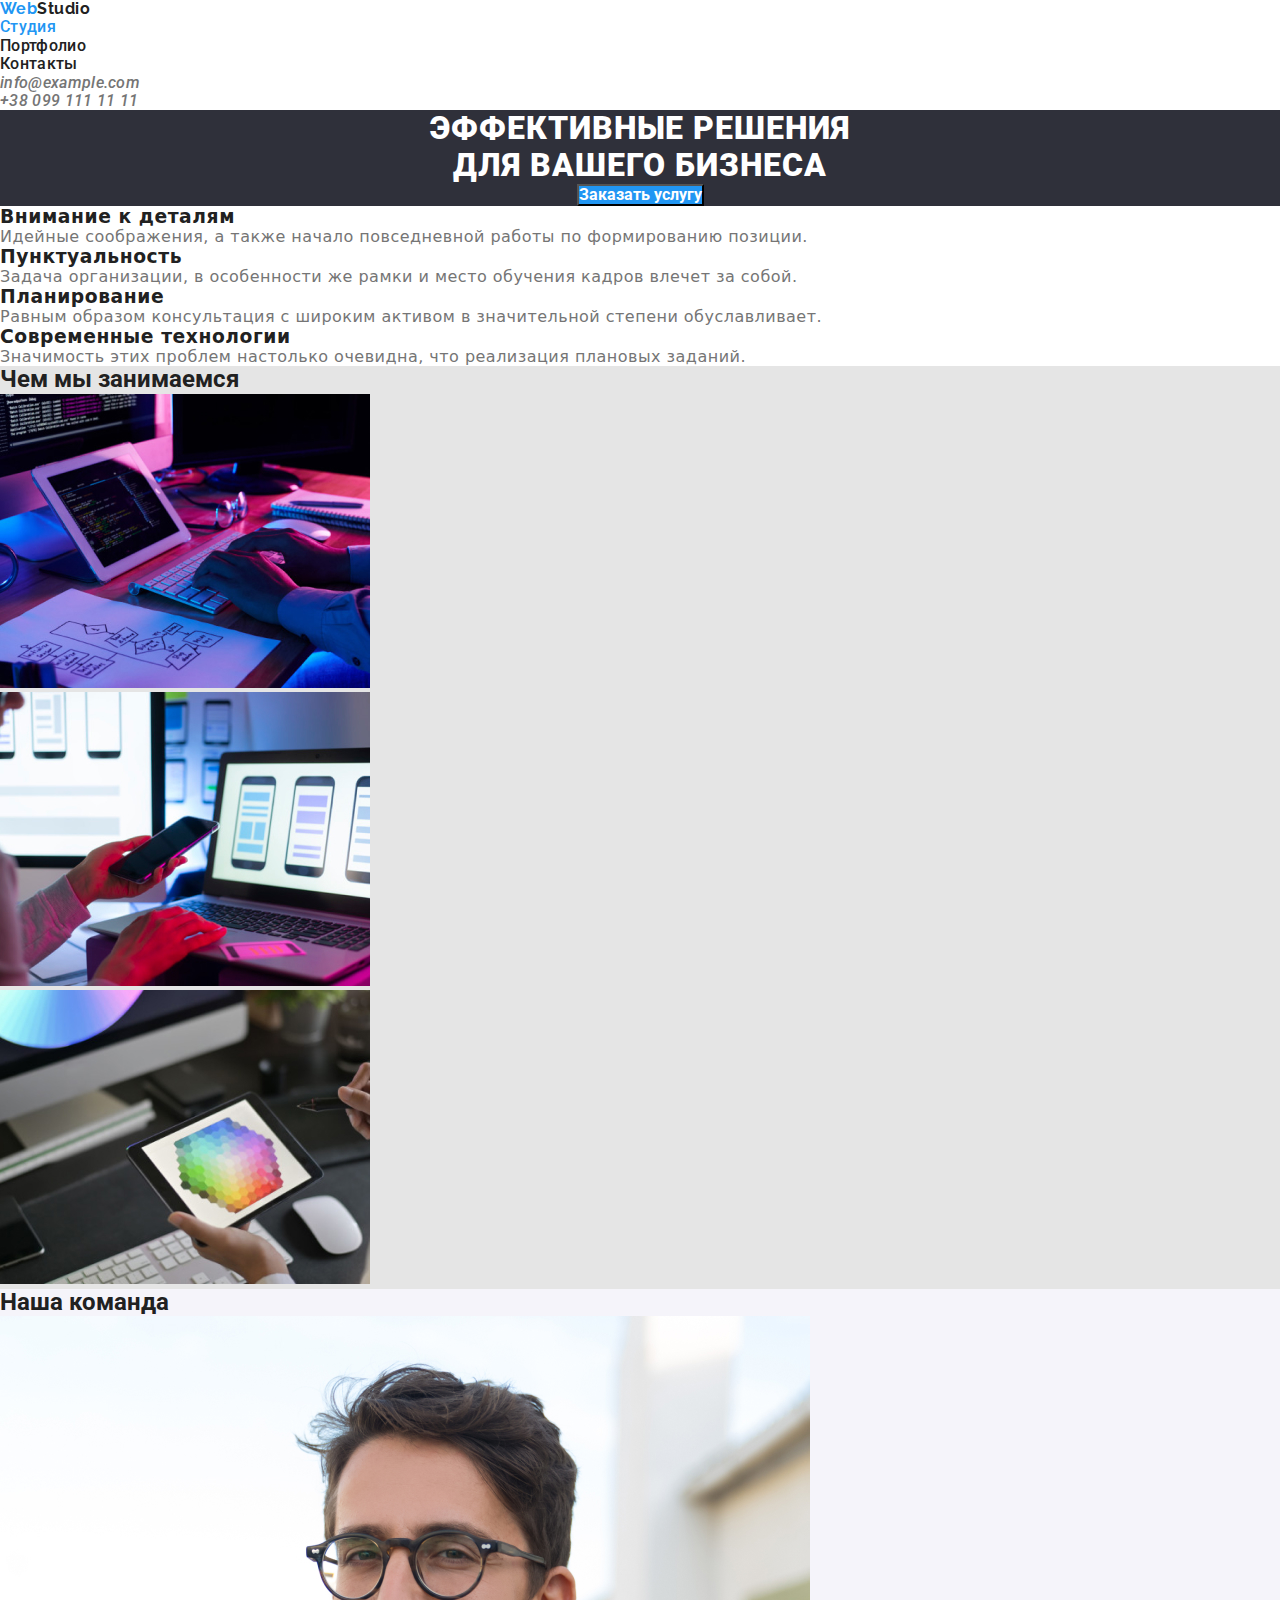
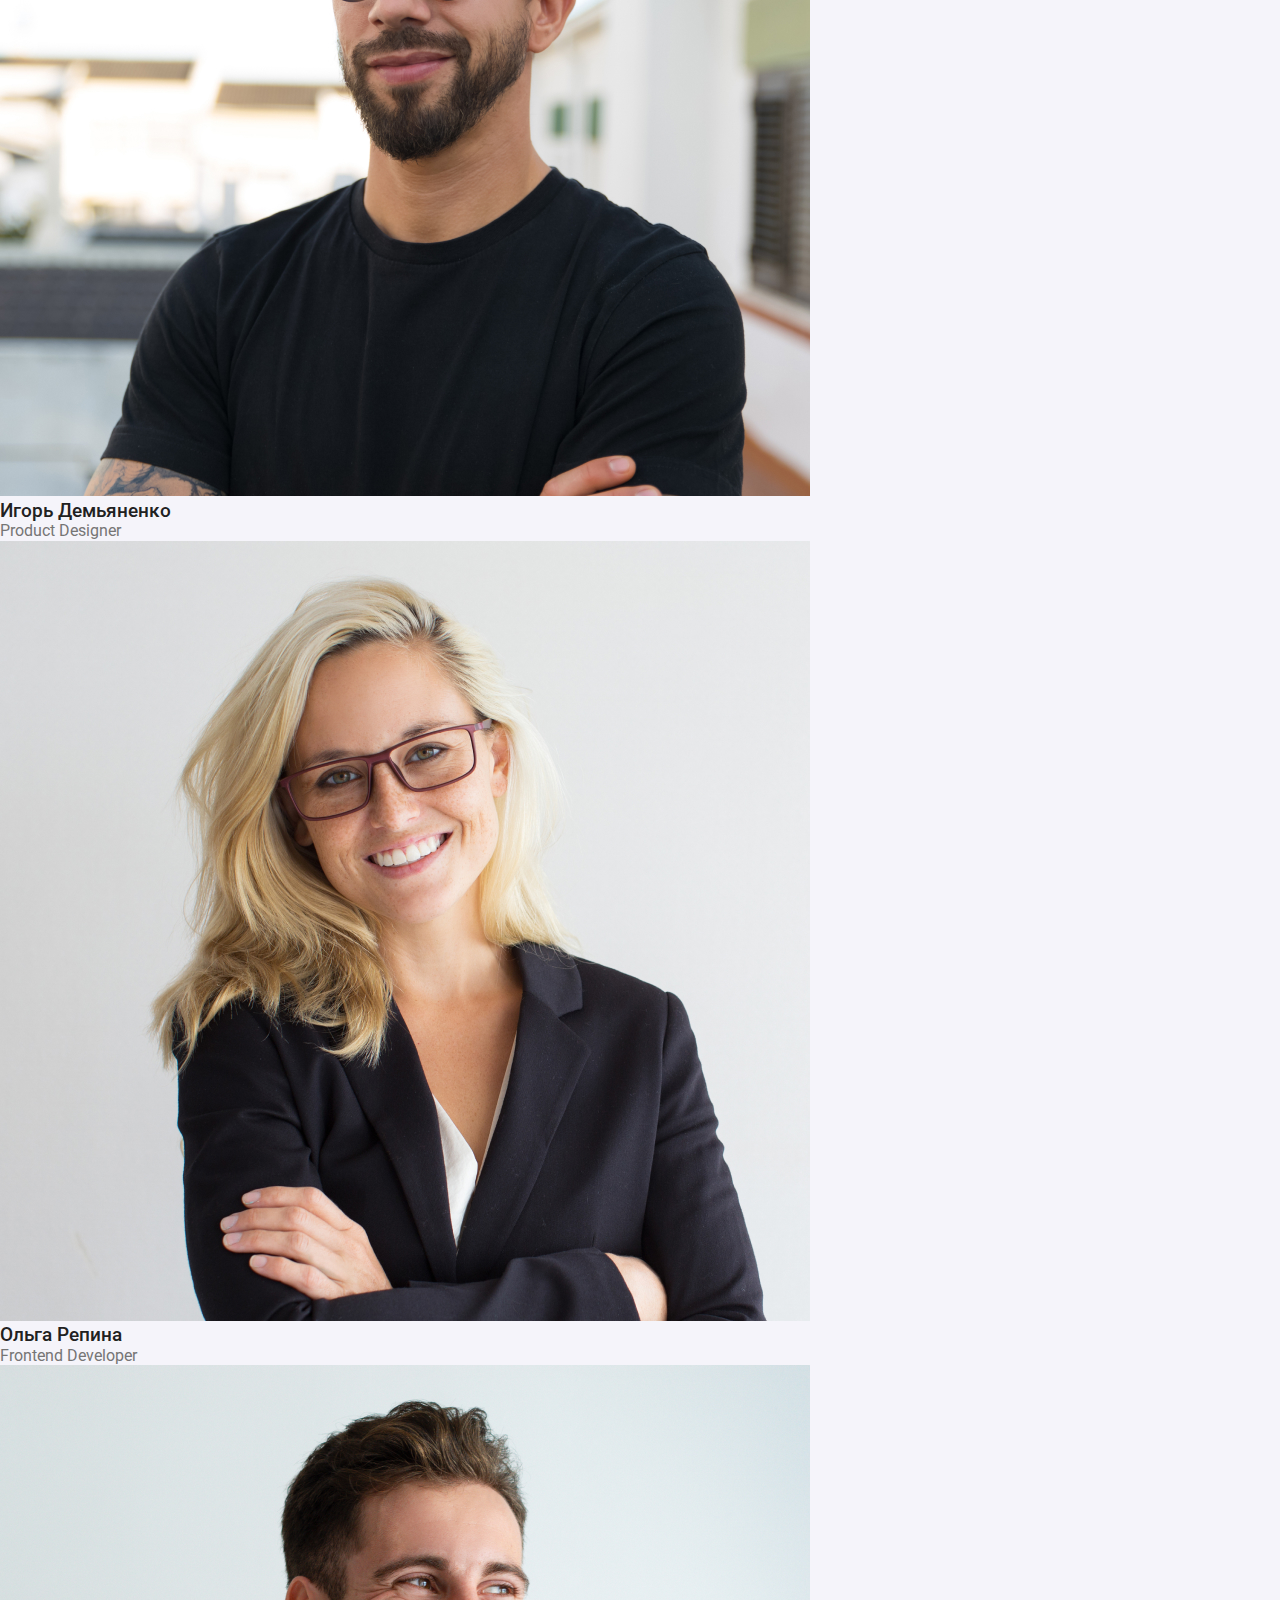
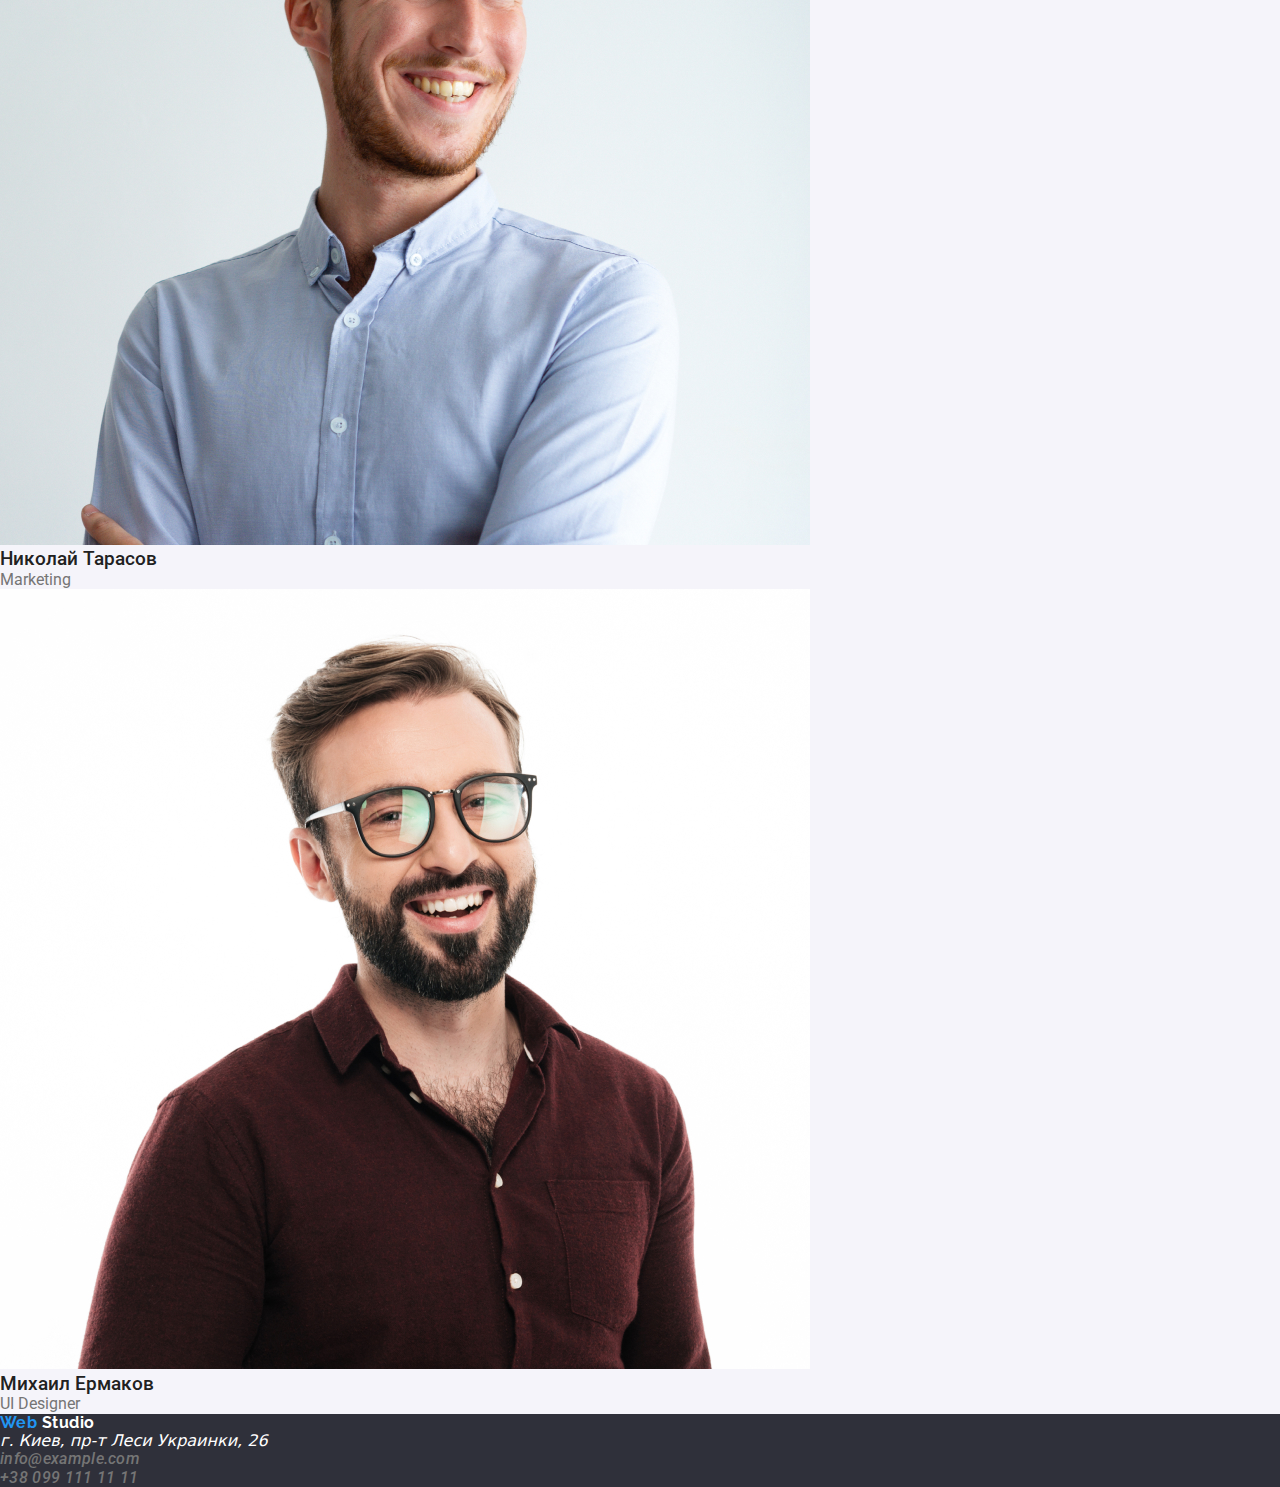
<file: index.html>
<!DOCTYPE html>
<html lang="ru">
<head>
    <meta charset="UTF-8">
    <meta name="viewport" content="width=device-width, initial-scale=1.0">
    <link rel="stylesheet"
        href="https://cdnjs.cloudflare.com/ajax/libs/modern-normalize/1.0.0/modern-normalize.min.css" />
        <link rel="preconnect" href="https://fonts.gstatic.com">
    <link href="https://fonts.googleapis.com/css2?family=Raleway:wght@700&family=Roboto:wght@400;500;700;900&display=swap"
        rel="stylesheet">
    <link rel="stylesheet" href="css/style.css">

        <title>Web Studio</title>
</head>
<body>
 <header class="page-header">  
    <a href="index.html" class="logo">
         <Span class="logo-header">Web</Span>Studio </a>
    <nav class="site-nav"> 
     <ul>
         <li> <a class="selected" href="index.html">Студия </a> </li>
         <li> <a href="portfolio.html">Портфолио </a> </li>
         <li> <a href="contacts.html">Контакты </a> </li>
     </ul>
     </nav>
     <address class="adress">
         <ul>
         <li>
            <a href="mailto:info@example.com">info@example.com</a>
        </li>
        <li>
            <a href="tel:+380991111111">+38 099 111 11 11</a>
        </li>
        </ul>
        </address>
</header>

<main>
    <!--Эффективные решения-->
    <section class="hero">
        <h1>Эффективные решения <br /> для вашего бизнеса </h1>
      <button type="button"> Заказать услугу </button> 
    </section>
    <!--Наши преимущества--> 
    <section class="feature">
         <h2>Наши преимущества</h2>
        <ul class="feature-list">
            <li> <h3 class="title"> Внимание к деталям </h3>
        <p class="accent"> Идейные соображения, а также начало повседневной работы по формированию позиции.
        </p>
            </li>
            <li><h3 class="title">Пунктуальность</h3>
        <p class="accent"> Задача организации, в особенности же рамки и место обучения кадров влечет за собой.
        </p>
            </li>
            <li> <h3 class="title">Планирование</h3>
        <p class="accent">Равным образом консультация с широким активом в значительной степени обуславливает.
        </p>
            </li>
             <li> <h3 class="title">Современные технологии</h3>
        <p class="accent">Значимость этих проблем настолько очевидна, что реализация плановых заданий.
        </p>
            </li>       
        </ul>
    </section>
    <!--Чем мы занимаемся-->
    <section class="ourwork">
        <h2 class="section-title">Чем мы занимаемся</h2>
         <ul>
            <li><img src="images/computer.jpg" alt="Компьютер" /></li>
            <li><img src="images/telefon.jpg" alt="Телефон" /></li>
            <li><img src="images/tablet.jpg" alt="Планшет" /></li>
        </ul>
    </section>
    <!--Наша команда-->
    <section class="team">
        <h2 class="section-title">Наша команда</h2>
        <ul>
            <li class="member">
            <img src="images/demianenko.jpg" alt="Демьяненко"/>
            <h3 class="member-name">Игорь Демьяненко</h3>
            <p class="team-position">Product Designer</p>
            </li>
            <li class="member">
            <img src="images/repina.jpg" alt="Репина"/>
           <h3 class="member-name">Ольга Репина</h3>
        <p class="team-position">Frontend Developer</p>
            </li>
            <li class="member">
            <img src="images/tarasov.jpg" alt="Николай Тарасов"/>
            <h3 class="member-name">Николай Тарасов</h3>
            <p class="team-position">Marketing</p>
            </li>
            <li class="member">
            <img src="images/ermakov.jpg" alt="Михаил Ермаков"/>
            <h3 class="member-name">Михаил Ермаков</h3>
            <p class="team-position">UI Designer</p>
             </li>
         </ul>
        </section>
         </main>
        <!--Подвал страницы-->
         <footer>
            <a href="index.html" class="logo"> 
                <span class="logo-footer"> Web </span>Studio </a>
        <address>
            <p> г. Киев, пр-т Леси Украинки, 26 
                </p>
                       <ul class="adress-list-footer ">
                 <a href="mailto:info@example.com">info@example.com</a>
                </li>
                <li>
                    <a href="tel:+380991111111">+38 099 111 11 11</a>
                </li>
            </ul>
        </address>

 </footer>
 </body>
</html>
</file>
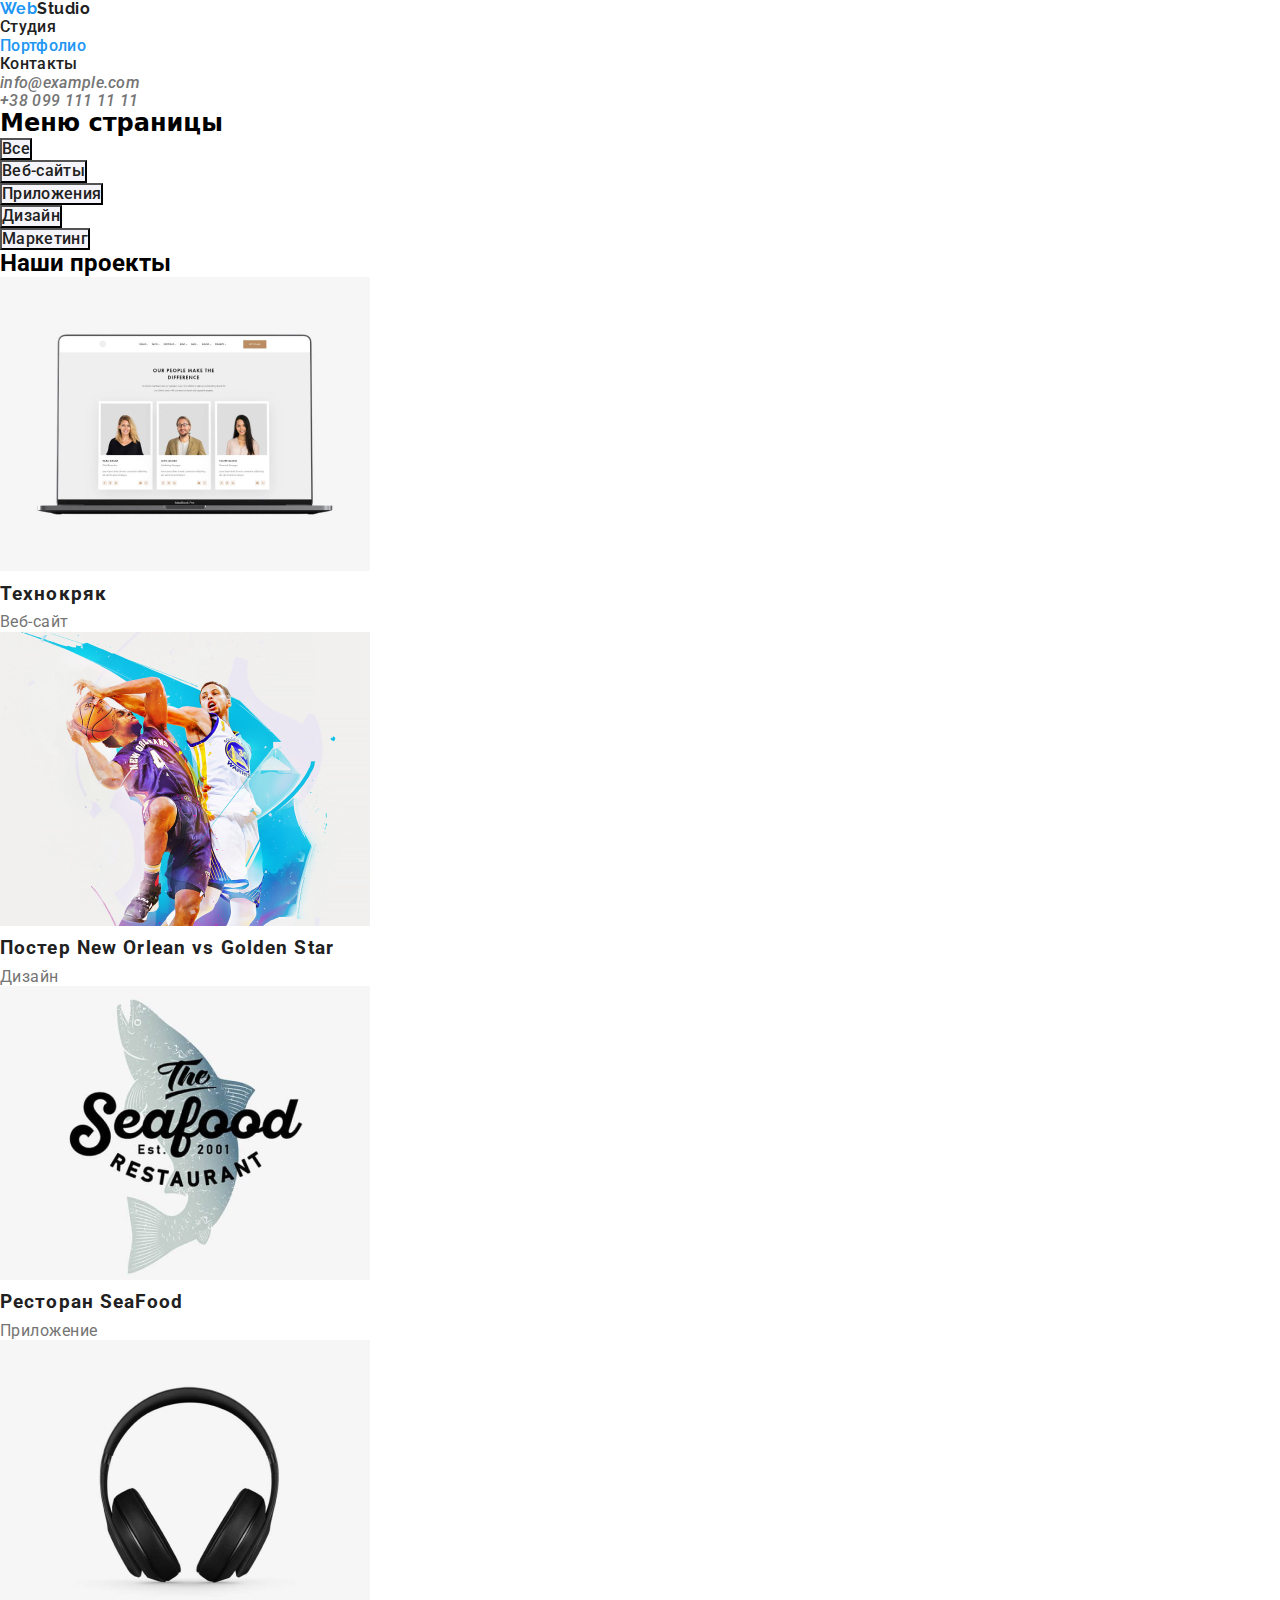
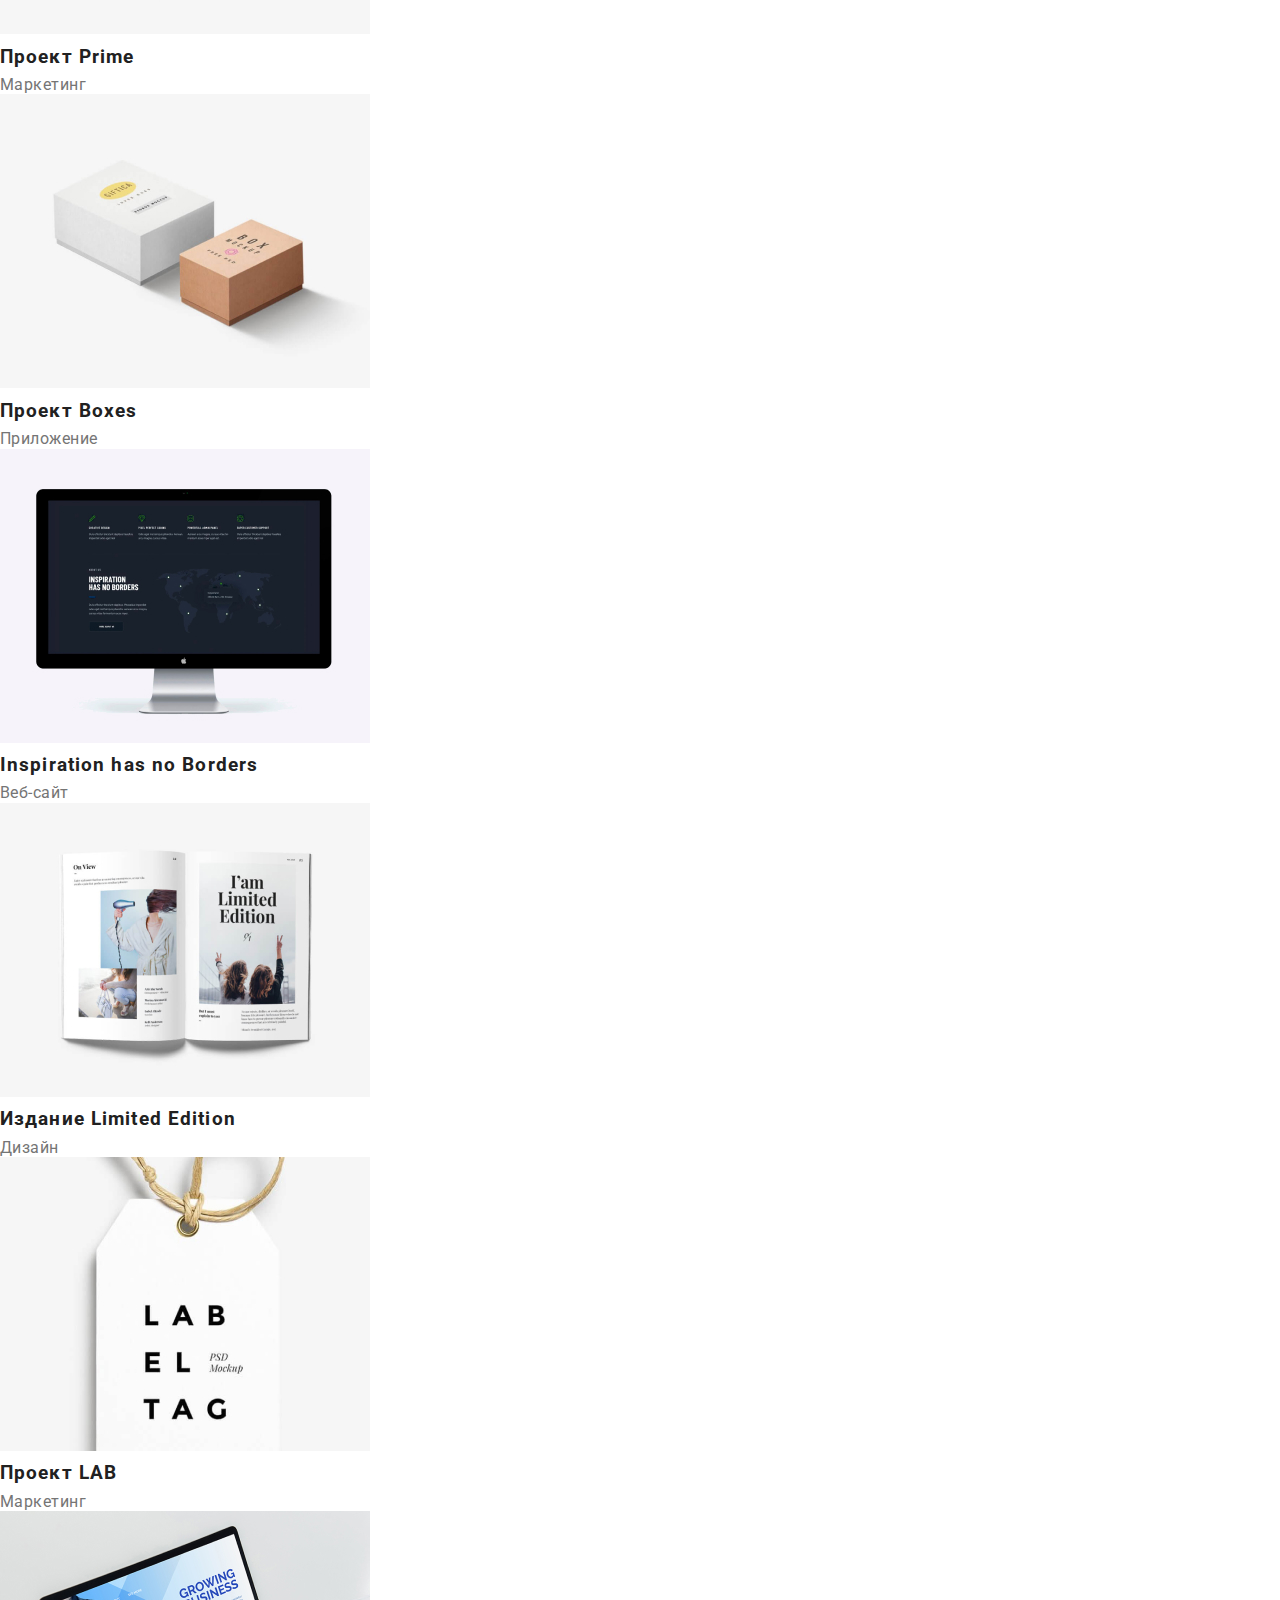
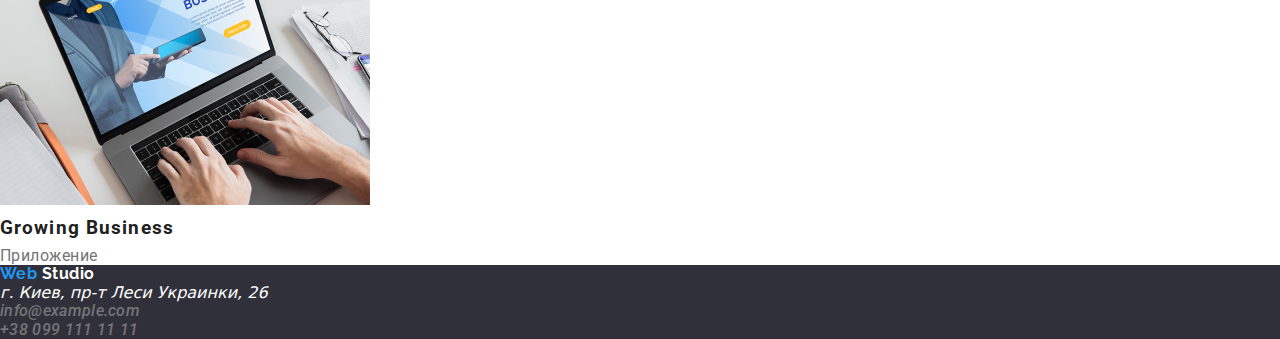
<file: portfolio.html>
<!DOCTYPE html>
<html lang="ru">

<head>
    <meta charset="UTF-8">
    <meta name="viewport" content="width=device-width, initial-scale=1.0">
    <title>Web Studio</title>
    <link rel="stylesheet"
        href="https://cdnjs.cloudflare.com/ajax/libs/modern-normalize/1.0.0/modern-normalize.min.css" />
     <link rel="preconnect" href="https://fonts.gstatic.com">
    <link href="https://fonts.googleapis.com/css2?family=Roboto:ital@1&display=swap" rel="stylesheet"> 
    <link rel="preconnect" href="https://fonts.gstatic.com">
    <link href="https://fonts.googleapis.com/css2?family=Raleway:wght@700&display=swap" rel="stylesheet">
    <link rel="stylesheet" href="css/style.css">
</head>

<body>
    <header class="page-header">
        <a href="index.html" class="logo">
            <Span class="logo-header">Web</Span>Studio </a>
        <nav class="site-nav">
            <ul>
                <li> <a href="index.html">Студия </a> </li>
                <li> <a class="selected" href="portfolio.html">Портфолио </a> </li>
                <li> <a href="contacts.html">Контакты </a> </li>
            </ul>
        </nav>
        <address class="adress">
            <ul>
                <li>
                    <a href="mailto:info@example.com">info@example.com</a>
                </li>
                <li>
                    <a href="tel:+380991111111">+38 099 111 11 11</a>
                </li>
            </ul>
        </address>
    </header>
    <main>
        <!--Навигация по сайту-->
        <section class="site-menu">
        <h2>Меню страницы</h2>
            <ul>
                <li> <button type="button"> Все</button></li>
                <li> <button type="button"> Веб-сайты</button></li>
                <li> <button type="button"> Приложения</button></li>
                <li> <button type="button"> Дизайн</button></li>
                <li> <button type="button"> Маркетинг</button></li>
            </ul>
        </section>
        <!--Наши проекты-->
        <section class="projects">
            <h2>Наши проекты</h2>
            <ul>
                <li>
                    <img src="images/tehnokriak.jpg" alt="Технокряк" />
                    <h3>Технокряк</h3>
                    <p>Веб-сайт</p>
                </li>
                <li>
                    <img src="images/new_orlean.jpg" alt="Дизайн">
                    <h3>Постер New Orlean vs Golden Star </h3>
                    <p>Дизайн</p>
                </li>
                <li>
                    <img src="images/seafood.jpg" alt="Приложения">
                    <h3> Ресторан SeaFood</h3>
                    <p>Приложение</p>
                </li>
                <li>
                    <img src="images/prime.jpg" alt="Маркетинг">
                    <h3>Проект Prime </h3>
                    <p>Маркетинг</p>
                </li>
                <li>
                    <img src="images/boxes.jpg" alt="Приложения">
                    <h3>Проект Boxes</h3>
                    <p>Приложение</p>
                </li>
                <li>
                    <img src="images/computer programme.jpg" alt="Веб-сайт">
                    <h3>Inspiration has no Borders</h3>
                    <p>Веб-сайт</p>
                </li>
                <li>
                    <img src="images/limited edition.jpg" alt="Дизайн">
                    <h3>Издание Limited Edition </h3>
                    <p>Дизайн</p>
                </li>
                <li>
                    <img src="images/lab.jpg" alt="Маркетинг">
                    <h3>Проект LAB </h3>
                    <p>Маркетинг</p>
                </li>
                <li>
                    <img src="images/business project.jpg" alt="Приложения">
                    <h3>Growing Business </h3>
                    <p>Приложение</p>
                </li>
            </ul>
        </section>
    </main>
    <!--Подвал страницы-->
    <footer>
        <a href="index.html" class="logo">
            <span class="logo-footer"> Web </span>Studio </a>
        <address>
            <p> г. Киев, пр-т Леси Украинки, 26
            </p>
            <ul class="adress-list-footer">
                <a href="mailto:info@example.com">info@example.com</a>
                </li>
                <li>
                    <a href="tel:+380991111111">+38 099 111 11 11</a>
                </li>
            </ul>
        </address>
        </footer>
</body>
</html>
</file>
<file: css/style.css>
* {
  margin: 0;
  padding: 0;
}

:root {
  --background-main-color: #ffffff;
  --background-head-color: #2f303a;
  --bacground-clip-color: #e5e5e5;
  --background-text-color: #f5f4fa;
  --button-color: #2196f3;
  --button-portfolio-color: #f5f4fa;

  --text-accent-color: #2196f3;
  --text-footer-color: #ffffff, 60 %;
  --text-main-color: #212121;
  --text-contrast-color: #ffffff;
  --text-secondary-color: #757575;
}
a {
  text-decoration: none;
}
ul {
  list-style-type: none;
}
/*HEADER*/
header {
  background-color: var(--background-main-color);
}
header .logo {
  font-family: Raleway;
  font-weight: 700;
  line-height: 1, 19;
  letter-spacing: 0.03em;
  color: var(--text-main-color);
}
.logo-header {
  color: #2196f3;
}

.site-nav a {
  font-family: Roboto;
  font-weight: 500;
  line-height: 1, 14;
  letter-spacing: 0.02em;
  color: var(--text-main-color);
}
.site-nav a:focus,
.site-nav a:active,
.site-nav a:hover {
  color: var(--text-accent-color);
}
.site-nav .selected {
  color: var(--text-accent-color);
}

header .adress a {
  font-family: Roboto;
  font-weight: 500;
  line-height: 1, 14;
  letter-spacing: 0.02em;
  color: var(--text-secondary-color);
}
header .adress a:focus,
header .adress a:active,
header .adress a:hover {
  color: var(--text-accent-color);
}

/*HERO*/
.hero {
  font-family: Roboto;
  letter-spacing: 0.06em;
  background-color: var(--background-head-color);
  text-align: center;
}
h1 {
  font-weight: 900;
  line-height: 1, 36;
  text-transform: uppercase;
  color: var(--text-contrast-color);
}
.hero button {
  font-weight: 700;
  line-height: 1, 88;
  color: var(--text-contrast-color);
  background-color: var(--text-accent-color);
}

/*НАШИ ПРЕИМУЩЕСТВА*/
.feuture {
  font-family: Roboto;
  background-color: var(--bacground-clip-color);
}
.feature h2 {
  display: none;
}

.feature h3 {
  font-weight: 700;
  line-height: 1, 14;
  letter-spacing: 0.03em;
  color: var(--text-main-color);
}
.feature p {
  font-weight: 400;
  line-height: 1, 71;
  letter-spacing: 0.03em;
  color: var(--text-secondary-color);
}
/*Наши работы*/
.ourwork {
  font-family: Roboto;
  font-weight: 700;
  line-height: 1, 17;
  letter-spacing: 0, 03em;
  color: var(--text-main-color);
  background-color: var(--bacground-clip-color);
}
/*Наша команда*/
.team {
  font-family: Roboto;
  background-color: var(--background-text-color);
}
.team h2 {
  font-weight: 700;
  line-height: 1, 17;
  letter-spacing: 0, 03em;
  color: var(--text-main-color);
}
.team h3 {
  font-weight: 500;
  line-height: 1, 19;
  letter-spacing: 0, 03em;
  color: var(--text-main-color);
}
.team p {
  font-weight: 400;
  line-height: 1, 19;
  letter-spacing: 0, 03em;
  color: var(--text-secondary-color);
}
/*Footer*/
footer {
  background-color: var(--background-head-color);
}
footer .logo {
  font-family: Raleway;
  font-weight: 700;
  line-height: 1, 19;
  letter-spacing: 0.03em;
  color: var(--text-contrast-color);
}
.logo-footer {
  color: #2196f3;
}

footer address a {
  font-family: Roboto;
  font-weight: 500;
  line-height: 1, 14;
  letter-spacing: 0.02em;
  color: var(--text-secondary-color);
}
footer address p {
  color: var(--text-contrast-color);
}

.site-menu button {
  font-family: Roboto;
  font-weight: 500;
  line-height: 1, 14;
  letter-spacing: 0.02em;
  color: var(--text-main-color);
  background-color: var(--button-portfolio-color);
}

.site-menu button:focus,
.site-menu button:active,
.site-menu button:hover {
  color: var(--text-contrast-color);
  background-color: var(--button-color);
}

.projects {
  font-family: Roboto;
  background-color: var(--background-main-color);
}
.projects h3 {
  font-weight: 700;
  line-height: 2;
  letter-spacing: 0.06em;
  color: var(--text-main-color);
}
.projects p {
  font-weight: 400;
  line-height: 1, 88;
  letter-spacing: 0.03em;
  color: var(--text-secondary-color);
}
</file>
